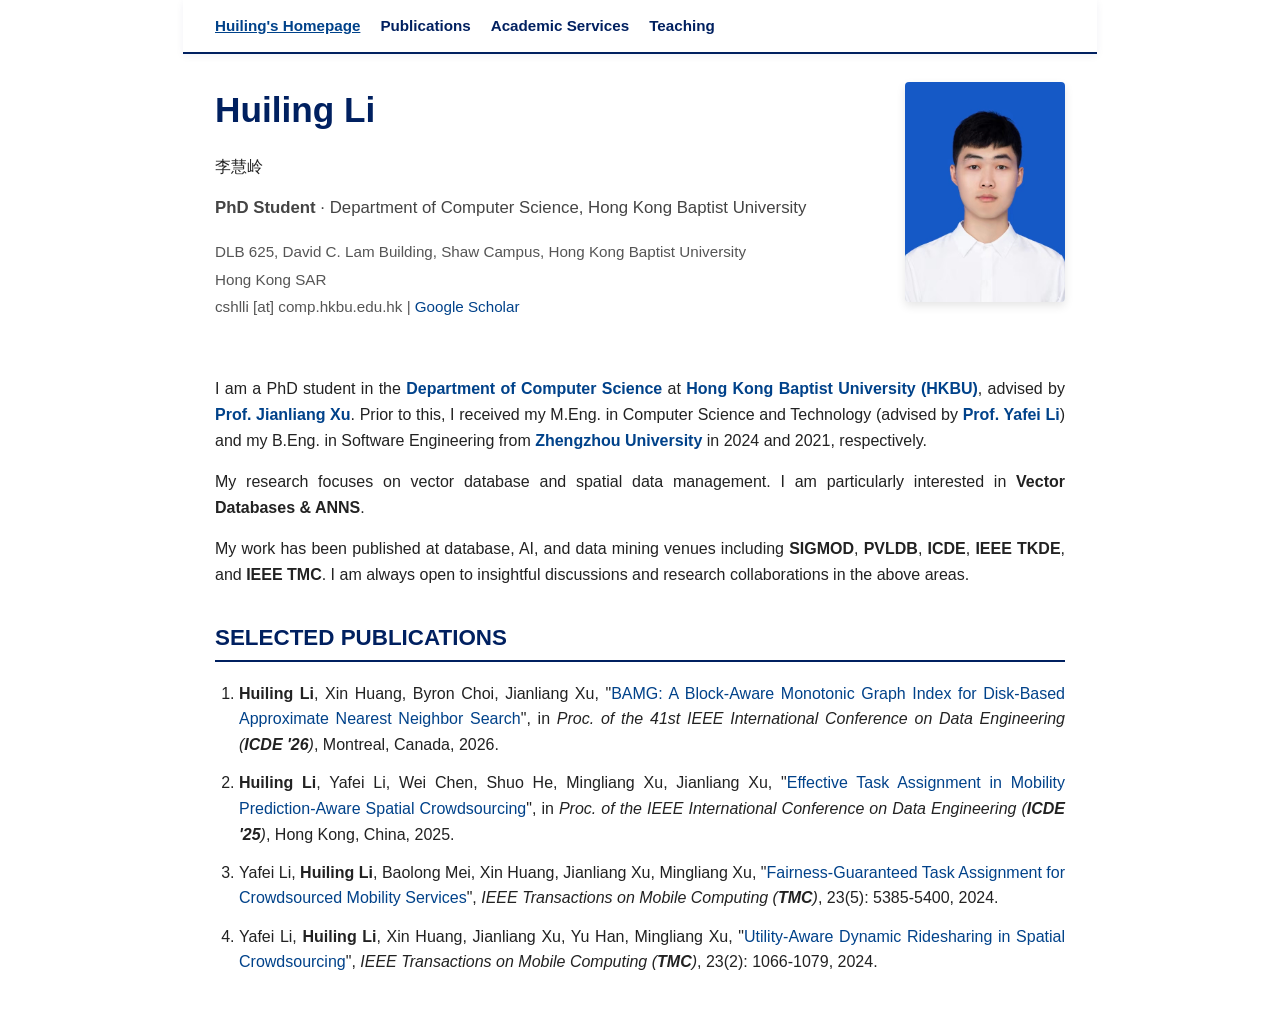
<file: index.html>
<!DOCTYPE html>
<html lang="en">
<head>
    <meta charset="UTF-8">
    <meta name="viewport" content="width=device-width, initial-scale=1.0">
    <title>Huiling Li - Homepage</title>
    <link rel="stylesheet" href="styles.css">
</head>
<body data-page="home">

    <nav class="site-nav" aria-label="Primary">
        <a href="index.html" aria-current="page">Huiling's Homepage</a>
        <a href="publications.html">Publications</a>
        <a href="academic-services.html">Academic Services</a>
        <a href="teaching.html">Teaching</a>
    </nav>

    <main>
        <header class="profile-container">
            <div class="profile-text">
                <h1>Huiling Li</h1>
                <p class="name-chinese" lang="zh">李慧岭</p>
                <div class="profile-subtitle">
                    <strong>PhD Student</strong> · Department of Computer Science, Hong Kong Baptist University
                </div>
                <div class="contact-info">
                    DLB 625, David C. Lam Building, Shaw Campus, Hong Kong Baptist University<br>
                    Hong Kong SAR<br>
                    cshlli [at] comp.hkbu.edu.hk | <a href="https://scholar.google.com/citations?user=rLLsIUsAAAAJ&hl=zh-CN" target="_blank">Google Scholar</a>
                </div>
            </div>
            <div class="profile-photo">
                <img src="lihuiling.jpg" alt="Huiling Li (李慧岭)">
            </div>
        </header>

        <section class="bio-text">
            <p>I am a PhD student in the <strong><a href="https://www.comp.hkbu.edu.hk/" target="_blank" rel="noopener noreferrer">Department of Computer Science</a></strong> at <strong><a href="https://www.hkbu.edu.hk/" target="_blank" rel="noopener noreferrer">Hong Kong Baptist University (HKBU)</a></strong>, advised by <strong><a href="https://www.comp.hkbu.edu.hk/~xujl/" target="_blank" rel="noopener noreferrer">Prof. Jianliang Xu</a></strong>. Prior to this, I received my M.Eng. in Computer Science and Technology (advised by <strong><a href="https://zzudb.github.io/" target="_blank" rel="noopener noreferrer">Prof. Yafei Li</a></strong>) and my B.Eng. in Software Engineering from <strong><a href="https://www.zzu.edu.cn/" target="_blank" rel="noopener noreferrer">Zhengzhou University</a></strong> in 2024 and 2021, respectively.</p>

            <p>My research focuses on vector database and spatial data management. I am particularly interested in <strong>Vector Databases & ANNS</strong>.</p>

            <p>My work has been published at database, AI, and data mining venues including <strong>SIGMOD</strong>, <strong>PVLDB</strong>, <strong>ICDE</strong>, <strong>IEEE TKDE</strong>, and <strong>IEEE TMC</strong>. I am always open to insightful discussions and research collaborations in the above areas.</p>
        </section>

        <section aria-labelledby="selected-pubs-heading">
            <h2 id="selected-pubs-heading">Selected Publications</h2>
            <ul id="selected-pub-list" class="pub-list"></ul>
        </section>
    </main>

    <script src="publications.js?v=20261118"></script>
</body>
</html>
</file>
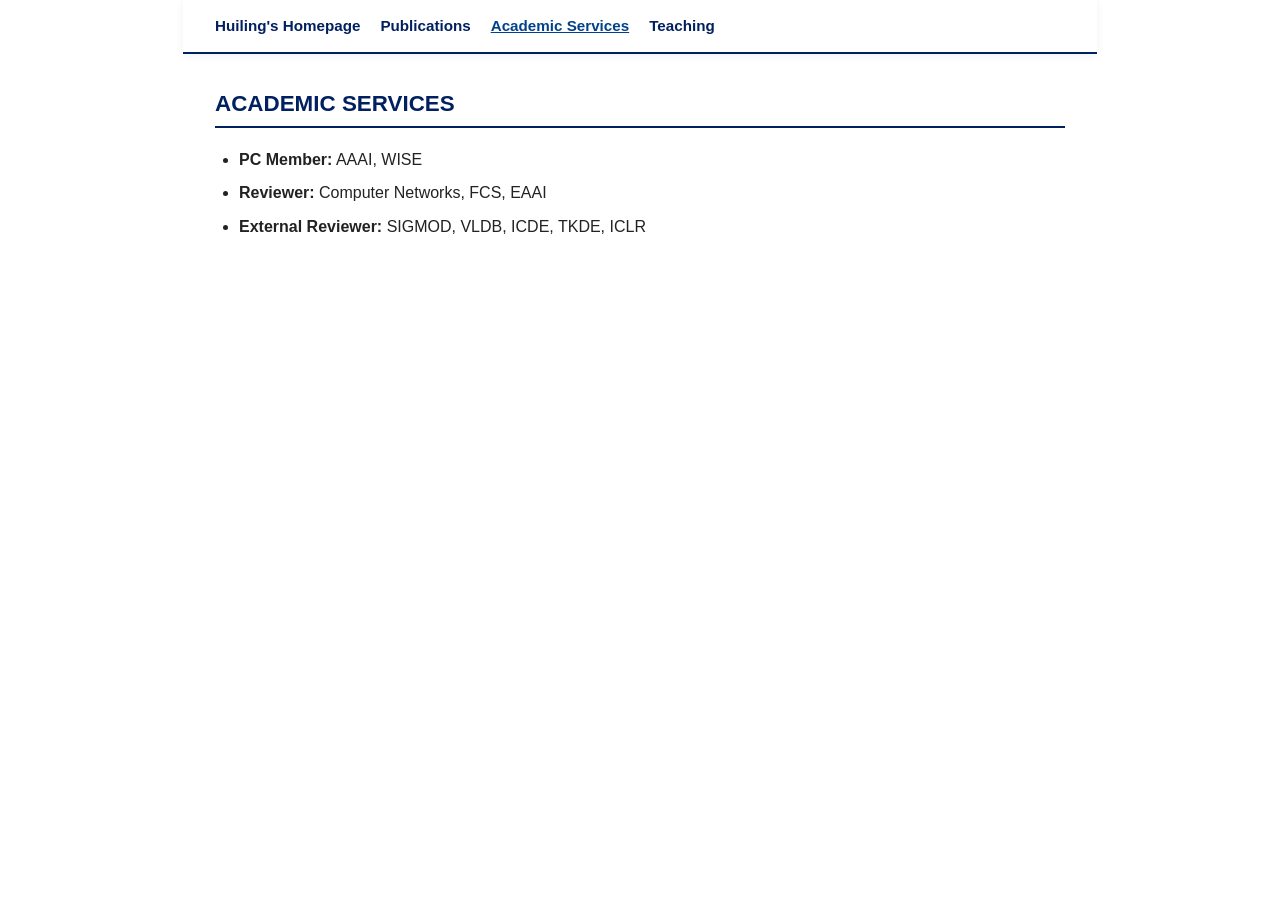
<file: academic-services.html>
<!DOCTYPE html>
<html lang="en">
<head>
    <meta charset="UTF-8">
    <meta name="viewport" content="width=device-width, initial-scale=1.0">
    <title>Academic Services - Huiling Li</title>
    <link rel="stylesheet" href="styles.css">
</head>
<body>

    <nav class="site-nav" aria-label="Primary">
        <a href="index.html">Huiling's Homepage</a>
        <a href="publications.html">Publications</a>
        <a href="academic-services.html" aria-current="page">Academic Services</a>
        <a href="teaching.html">Teaching</a>
    </nav>

    <main>
        <section>
            <h2>Academic Services</h2>
            <ul class="bullet-list">
                <li><strong>PC Member:</strong> AAAI, WISE</li>
                <li><strong>Reviewer:</strong> Computer Networks, FCS, EAAI</li>
                <li><strong>External Reviewer:</strong> SIGMOD, VLDB, ICDE, TKDE, ICLR</li>
            </ul>
        </section>
    </main>
</body>
</html>
</file>
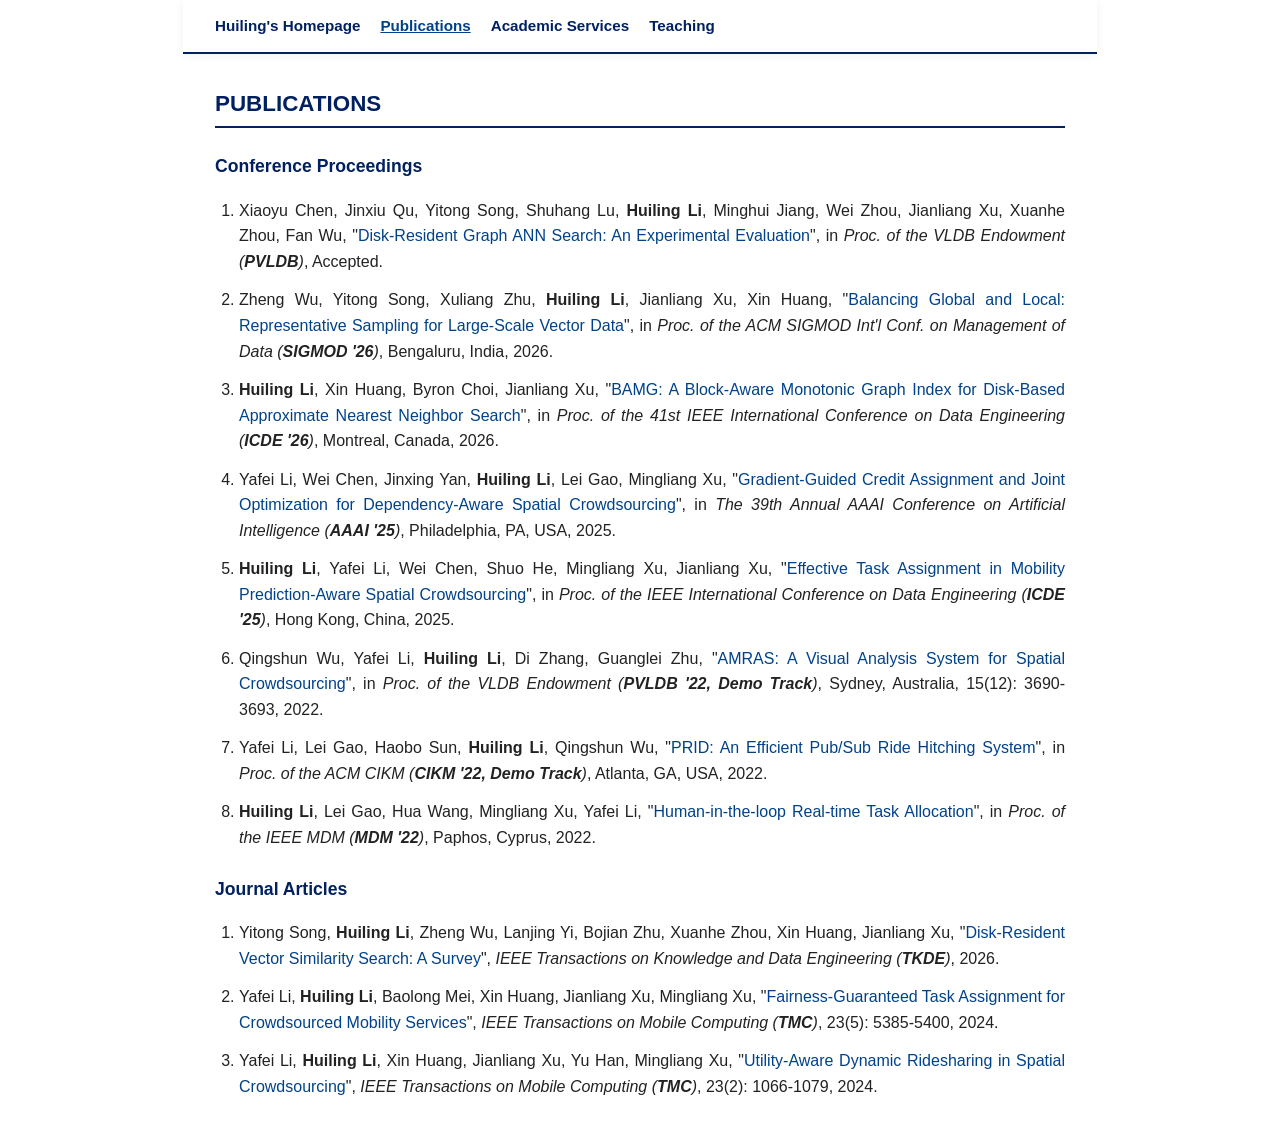
<file: publications.html>
<!DOCTYPE html>
<html lang="en">
<head>
    <meta charset="UTF-8">
    <meta name="viewport" content="width=device-width, initial-scale=1.0">
    <title>Publications - Huiling Li</title>
    <link rel="stylesheet" href="styles.css">
</head>
<body data-page="publications">

    <nav class="site-nav" aria-label="Primary">
        <a href="index.html">Huiling's Homepage</a>
        <a href="publications.html" aria-current="page">Publications</a>
        <a href="academic-services.html">Academic Services</a>
        <a href="teaching.html">Teaching</a>
    </nav>

    <main>
        <section>
            <h2>Publications</h2>

            <h3>Conference Proceedings</h3>
            <ul id="conf-list" class="pub-list"></ul>

            <h3>Journal Articles</h3>
            <ul id="journal-list" class="pub-list"></ul>
        </section>
    </main>

    <script src="publications.js?v=20261118"></script>
</body>
</html>
</file>
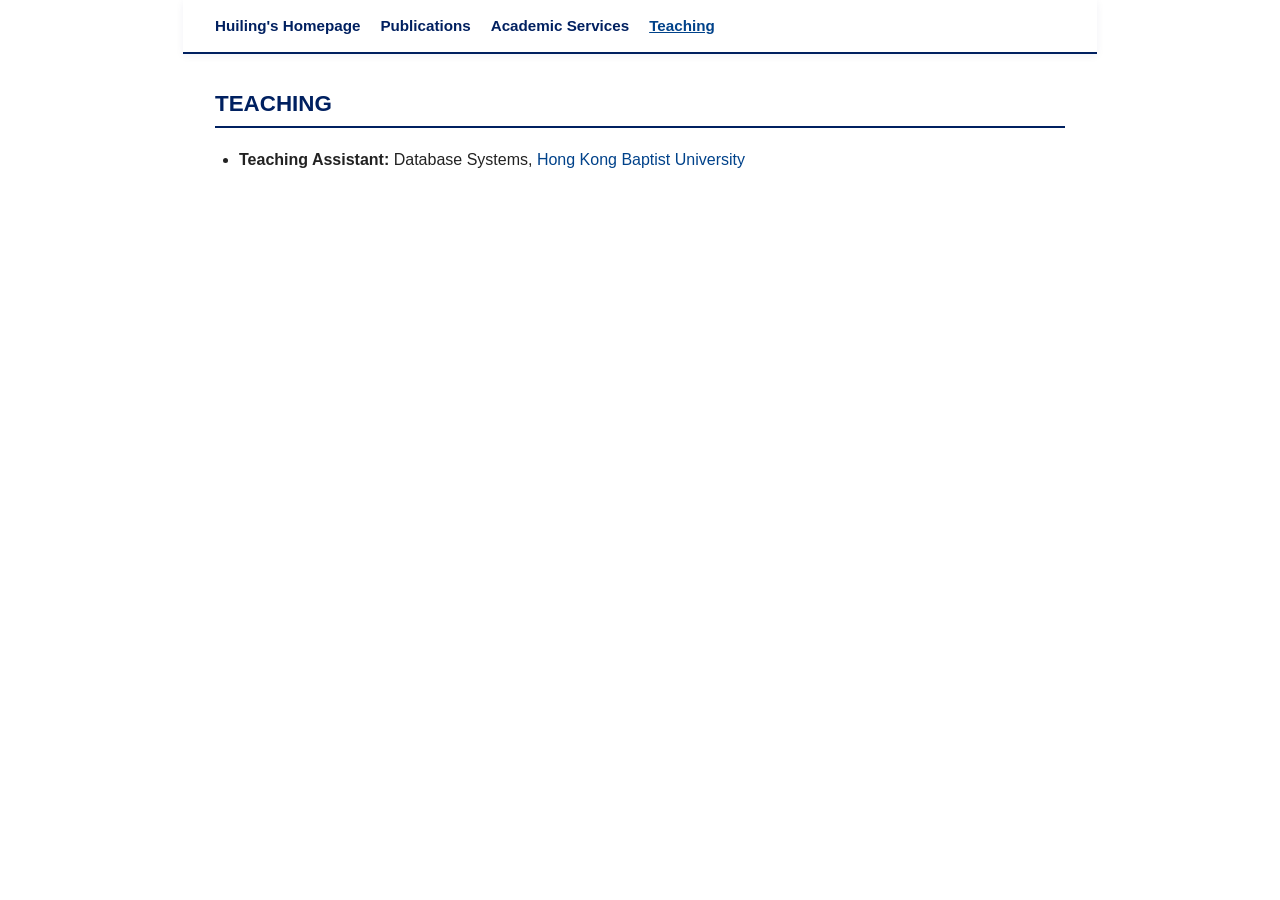
<file: teaching.html>
<!DOCTYPE html>
<html lang="en">
<head>
    <meta charset="UTF-8">
    <meta name="viewport" content="width=device-width, initial-scale=1.0">
    <title>Teaching - Huiling Li</title>
    <link rel="stylesheet" href="styles.css">
</head>
<body>

    <nav class="site-nav" aria-label="Primary">
        <a href="index.html">Huiling's Homepage</a>
        <a href="publications.html">Publications</a>
        <a href="academic-services.html">Academic Services</a>
        <a href="teaching.html" aria-current="page">Teaching</a>
    </nav>

    <main>
        <section>
            <h2>Teaching</h2>
            <ul class="bullet-list">
                <li><strong>Teaching Assistant:</strong> Database Systems, <a href="https://www.hkbu.edu.hk/" target="_blank" rel="noopener noreferrer">Hong Kong Baptist University</a></li>
            </ul>
        </section>
    </main>
</body>
</html>
</file>
<file: styles.css>
body {
    font-family: -apple-system, BlinkMacSystemFont, "Segoe UI", Roboto, Helvetica, Arial, sans-serif;
    line-height: 1.6;
    color: #222;
    max-width: 850px;
    margin: 0 auto;
    padding: 2rem;
    background-color: #ffffff;
}
a { color: #00428a; text-decoration: none; }
a:hover { text-decoration: underline; }
h1, h2, h3 { color: #002060; }
h1 { margin: 0 0 0.5rem 0; font-size: 2.2rem; }
h2 { border-bottom: 2px solid #002060; padding-bottom: 0.3rem; margin-top: 2rem; font-size: 1.4rem; text-transform: uppercase; }
h3 { font-size: 1.1rem; margin-top: 1.5rem; }

.profile-container {
    display: flex;
    justify-content: space-between;
    align-items: flex-start;
    margin-bottom: 2rem;
    gap: 2rem;
}
.profile-text { flex: 1; }
.profile-subtitle {
    font-size: 1.05rem;
    margin-bottom: 1rem;
    color: #444;
}
.contact-info {
    font-size: 0.95rem;
    color: #555;
    margin-bottom: 1.5rem;
    line-height: 1.8;
}
.profile-photo img {
    width: 160px;
    height: 220px;
    object-fit: cover;
    border-radius: 4px;
    box-shadow: 0 4px 10px rgba(0,0,0,0.1);
}

.bio-text {
    text-align: justify;
    font-size: 1rem;
    margin-bottom: 1.5rem;
}
.bio-text p { margin-bottom: 1rem; }

ul.research-list {
    padding-left: 1.5rem;
    margin-bottom: 1rem;
}
ul.research-list li {
    margin-bottom: 0.6rem;
    text-align: justify;
}

ul.pub-list { list-style-type: decimal; padding-left: 1.5rem; }
ul.pub-list li { margin-bottom: 0.8rem; text-align: justify; }

ul.bullet-list { padding-left: 1.5rem; }
ul.bullet-list li { margin-bottom: 0.5rem; }

.site-nav {
    position: sticky;
    top: 0;
    z-index: 100;
    display: flex;
    flex-wrap: wrap;
    align-items: center;
    gap: 0.75rem 1.25rem;
    margin: -2rem -2rem 1.75rem -2rem;
    padding: 0.85rem 2rem;
    background: #fff;
    border-bottom: 2px solid #002060;
    box-shadow: 0 2px 8px rgba(0, 32, 96, 0.06);
}
.site-nav a {
    font-size: 0.95rem;
    font-weight: 600;
    color: #002060;
}
.site-nav a:hover { color: #00428a; }
.site-nav a[aria-current="page"] {
    color: #00428a;
    text-decoration: underline;
}

@media (max-width: 650px) {
    .profile-container { flex-direction: column-reverse; align-items: center; text-align: center; }
    .bio-text, ul.research-list li, ul.pub-list li { text-align: left; }
    .site-nav { justify-content: center; margin: -2rem -2rem 1.5rem -2rem; }
}
</file>
